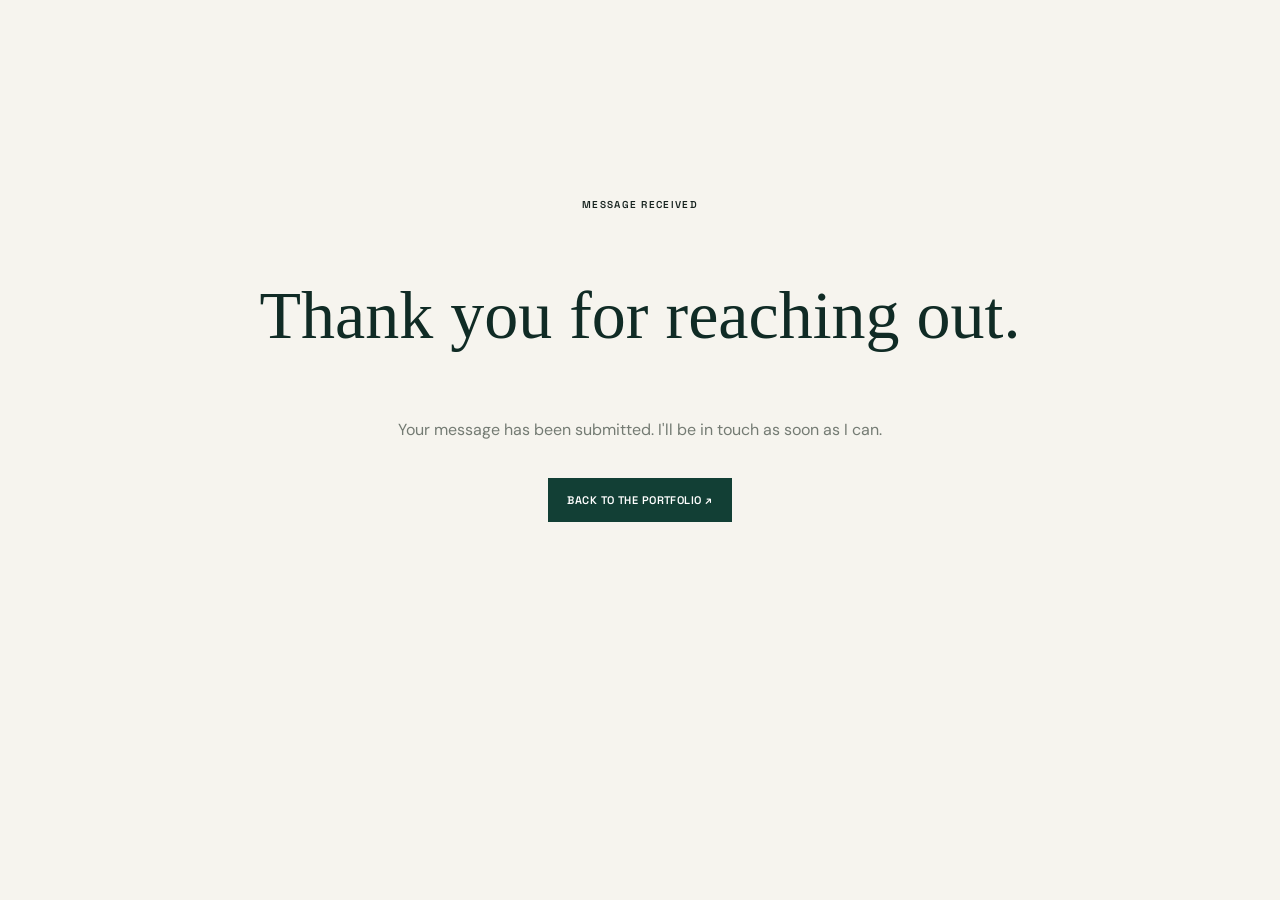
<file: vivian-igbokwe-creative-portfolio-enhanced/vivian-creative-portfolio/success.html>
<!doctype html><html lang="en"><head><meta charset="utf-8"><meta name="viewport" content="width=device-width,initial-scale=1"><title>Thank you — Vivian Igbokwe</title><link rel="stylesheet" href="assets/css/styles.css"></head><body><main class="section-shell" style="min-height:80vh;display:grid;place-content:center;text-align:center"><p class="eyebrow" style="justify-content:center">MESSAGE RECEIVED</p><h1 style="font:500 clamp(42px,7vw,68px) 'Playfair Display',serif;color:#102b25">Thank you for reaching out.</h1><p style="color:#747b73">Your message has been submitted. I'll be in touch as soon as I can.</p><a class="button button-dark" style="justify-self:center;margin-top:20px" href="/">Back to the portfolio ↗</a></main></body></html>
</file>
<file: vivian-igbokwe-creative-portfolio-enhanced/vivian-creative-portfolio/assets/css/styles.css>
@import url('https://fonts.googleapis.com/css2?family=DM+Sans:wght@400;500;600;700&family=Manrope:wght@400;500;600;700;800&family=Space+Grotesk:wght@400;500;600;700&display=swap');
:root{--forest:#123f35;--forest2:#1d5949;--orange:#f05a35;--yellow:#f2d66d;--pink:#f1b8c8;--blue:#4f70c8;--paper:#f6f4ee;--white:#fffefa;--ink:#17231f;--muted:#66716c;--line:#d9d8cf;--display:'Manrope',sans-serif;--body:'DM Sans',sans-serif;--mono:'Space Grotesk',sans-serif}
*{box-sizing:border-box}html{scroll-behavior:smooth}body{margin:0;background:var(--paper);color:var(--ink);font:16px/1.6 var(--body);overflow-x:hidden}a{color:inherit;text-decoration:none}img{max-width:100%;display:block}button,input,select,textarea{font:inherit}.section-shell{width:min(1240px,calc(100% - 72px));margin:auto}.announcement{background:var(--forest);color:#fff;padding:8px 20px;text-align:center;font:600 10px var(--mono);letter-spacing:.11em;text-transform:uppercase}.availability-dot{display:inline-block;width:7px;height:7px;border-radius:50%;background:var(--yellow);margin-right:9px}.site-header{height:84px;display:flex;align-items:center;justify-content:space-between;padding:0 max(36px,calc((100vw - 1240px)/2));border-bottom:1px solid var(--line);background:var(--paper);position:relative;z-index:20}.wordmark{font:800 30px var(--display);letter-spacing:-.1em;color:var(--forest)}.wordmark span{color:var(--orange)}.main-nav{display:flex;align-items:center;gap:30px;font:600 11px var(--mono);text-transform:uppercase;letter-spacing:.04em}.main-nav a:not(.nav-contact):hover{color:var(--orange)}.nav-contact{background:var(--orange);color:#fff;padding:12px 17px}.nav-contact:hover{background:var(--forest)}.menu-toggle{display:none;background:none;border:0}.hero{min-height:690px;display:grid;grid-template-columns:1.02fr .98fr;align-items:center;gap:40px;position:relative;padding-top:50px;padding-bottom:100px}.hero-copy{position:relative;z-index:2}.eyebrow{font:600 10px var(--mono);letter-spacing:.13em;text-transform:uppercase;margin:0 0 20px;display:flex;align-items:center;gap:10px}.eyebrow-line{height:2px;width:26px;background:var(--orange);display:inline-block}.hero h1{font:800 clamp(68px,8vw,112px)/.92 var(--display);letter-spacing:-.085em;margin:0;max-width:730px}.hero h1 .green-word{color:var(--forest)}.hero h1 .outlined{color:transparent;-webkit-text-stroke:1.5px var(--forest)}.hero-intro{font-size:17px;max-width:510px;margin:28px 0 24px;line-height:1.65}.hero-intro strong{color:var(--forest)}.hero-actions{display:flex;align-items:center;gap:25px;flex-wrap:wrap}.button{display:inline-flex;align-items:center;justify-content:space-between;gap:22px;padding:15px 19px;font:600 11px var(--mono);letter-spacing:.04em;text-transform:uppercase;border:0;cursor:pointer;transition:background .2s,transform .2s}.button:hover{transform:translateY(-3px)}.button-dark{background:var(--forest);color:white}.button-dark:hover{background:var(--orange)}.text-link{font:600 11px var(--mono);text-transform:uppercase;border-bottom:1px solid var(--orange);padding-bottom:5px}.text-link span{margin-left:7px}.hero-meta{display:flex;align-items:center;gap:12px;margin-top:42px;font:600 9px var(--mono);letter-spacing:.1em;color:var(--muted)}.hero-meta i{width:4px;height:4px;border-radius:50%;background:var(--orange)}.hero-art{height:530px;position:relative;display:flex;align-items:center;justify-content:center}.hero-art:before{content:"";position:absolute;inset:9% 8% 6% 7%;background:var(--yellow);border-radius:48% 52% 46% 54%/53% 45% 55% 47%;transform:rotate(-7deg)}.hero-art:after{content:"";position:absolute;width:105px;height:105px;border:1px solid var(--forest);border-radius:50%;right:1%;top:8%}.hero-image-frame{width:min(390px,78%);height:440px;position:relative;z-index:2;background:var(--pink);border:1px solid var(--ink);transform:rotate(2deg);overflow:hidden;box-shadow:12px 12px 0 var(--forest)}.hero-image-frame img{width:100%;height:100%;object-fit:cover;mix-blend-mode:multiply}.portrait-note{position:absolute;left:0;right:0;bottom:0;background:var(--white);padding:14px 18px;display:flex;align-items:end;justify-content:space-between;gap:12px}.portrait-note span{font:600 8px var(--mono);letter-spacing:.1em;max-width:100px}.portrait-note strong{font:800 16px/1.12 var(--display);text-align:right}.floating-stamp{position:absolute;z-index:3;left:0;top:8%;width:105px;height:105px;border-radius:50%;background:var(--orange);color:#fff;display:flex;flex-direction:column;align-items:center;justify-content:center;border:1px solid var(--ink);transform:rotate(-10deg);font:600 9px var(--mono);letter-spacing:.1em}.floating-stamp b{font:27px var(--body);line-height:1.1}.hero-index{position:absolute;right:0;bottom:18%;writing-mode:vertical-rl;font:600 9px var(--mono);letter-spacing:.15em}.hero-bottom{position:absolute;bottom:27px;left:0;right:0;display:flex;align-items:center;justify-content:space-between;font:600 9px var(--mono);letter-spacing:.11em;color:var(--muted)}.scroll-line{height:1px;background:var(--orange);flex:1;max-width:170px;margin:0 18px}.ticker{background:var(--forest);color:#fff;white-space:nowrap;overflow:hidden;padding:13px 0;font:600 17px var(--mono);letter-spacing:.07em}.ticker-track{display:inline-block;min-width:200%;animation:marquee 30s linear infinite}.ticker span{margin:0 24px}.ticker b{color:var(--yellow);font-weight:400}@keyframes marquee{to{transform:translateX(-50%)}}.intro-band{background:#e9e5d9;padding:66px 0}.intro-grid{display:grid;grid-template-columns:.42fr 1.58fr;gap:45px}.intro-grid .eyebrow{color:var(--forest)}.intro-statement{font:700 clamp(27px,3.4vw,44px)/1.2 var(--display);letter-spacing:-.045em;margin:0;max-width:950px}.intro-statement em{font-style:normal;color:var(--forest)}.work-section{padding-top:112px;padding-bottom:120px}.section-heading{display:flex;justify-content:space-between;align-items:end;gap:55px;margin-bottom:35px}.section-heading h2,.approach-heading h2,.tools-intro h2{font:800 clamp(46px,5.7vw,76px)/1.02 var(--display);letter-spacing:-.075em;margin:0}.section-heading h2 em,.approach-heading h2 em,.tools-intro h2 em{font-style:normal;color:var(--orange)}.section-heading>p{max-width:370px;font-size:13px;color:var(--muted);margin:0 0 6px}.filter-row{display:flex;flex-wrap:wrap;gap:8px;margin-bottom:28px}.filter-button{padding:9px 13px;border:1px solid #bfc3bb;background:transparent;font:600 10px var(--mono);text-transform:uppercase;cursor:pointer}.filter-button.active,.filter-button:hover{background:var(--forest);color:white;border-color:var(--forest)}.filter-button span{opacity:.6;margin-left:5px}.project-grid{display:grid;grid-template-columns:1fr 1fr;gap:44px 25px}.project-card{min-width:0}.project-card[hidden]{display:none}.project-open{display:block;width:100%;padding:0;border:0;background:none;text-align:left;cursor:pointer}.project-visual{height:340px;position:relative;overflow:hidden;background:#e8e3d8;border:1px solid var(--line);transition:transform .25s,box-shadow .25s}.project-card:nth-child(4n+1) .project-visual{background:#e8e3d8}.project-card:nth-child(4n+2) .project-visual{background:#e5d8ce}.project-card:nth-child(4n+3) .project-visual{background:#dce6df}.project-card:nth-child(4n) .project-visual{background:#dfe3ef}.project-visual img{width:100%;height:100%;object-fit:cover}.project-open:hover .project-visual{transform:translateY(-5px);box-shadow:0 12px 26px rgba(18,63,53,.12)}.visual-label{position:absolute;left:16px;top:15px;background:rgba(255,254,250,.94);padding:7px 10px;font:600 9px var(--mono);letter-spacing:.08em}.project-arrow{position:absolute;right:15px;bottom:15px;width:42px;height:42px;border-radius:50%;display:grid;place-items:center;background:var(--orange);color:white;font-size:21px}.project-info{display:flex;justify-content:space-between;gap:18px;padding:15px 0 0}.project-client{font:600 9px var(--mono);letter-spacing:.12em;color:var(--forest);margin:0 0 7px}.project-info h3{font:700 clamp(20px,2.3vw,28px)/1.16 var(--display);letter-spacing:-.045em;margin:0;max-width:460px}.project-year{font:600 9px var(--mono);white-space:nowrap;padding-top:4px;color:var(--muted)}.work-footnote,.small-note,.form-note{font-size:11px;color:var(--muted);margin-top:24px}.approach-section{background:var(--forest);color:#fff;padding:105px 0}.approach-layout{display:grid;grid-template-columns:.9fr 1.1fr;gap:90px}.approach-heading .eyebrow{color:var(--yellow)}.approach-heading h2{color:white}.approach-heading h2 em{color:var(--yellow)}.approach-heading p:not(.eyebrow){max-width:400px;color:rgba(255,255,255,.75);margin:25px 0}.approach-heading .text-link{border-color:var(--yellow)}.steps-list{border-top:1px solid rgba(255,255,255,.35)}.step{display:grid;grid-template-columns:40px 1fr 24px;gap:16px;padding:23px 0;border-bottom:1px solid rgba(255,255,255,.35)}.step-number{font:600 11px var(--mono);color:var(--yellow);padding-top:5px}.step h3{font:700 21px var(--display);margin:0 0 6px}.step p{font-size:13px;color:rgba(255,255,255,.72);margin:0;max-width:440px}.step-symbol{color:var(--yellow);font-size:20px}.capabilities-section{padding-top:110px;padding-bottom:115px}.capability-grid{display:grid;grid-template-columns:repeat(4,1fr);gap:12px}.capability-card{min-height:290px;padding:23px 20px;background:#e7e5dc;border-top:3px solid var(--forest);position:relative;transition:transform .2s}.capability-card:nth-child(2){background:#f0dfd6;border-color:var(--orange)}.capability-card:nth-child(3){background:#dce6df;border-color:var(--forest2)}.capability-card:nth-child(4){background:#e0e3ef;border-color:var(--blue)}.capability-card:hover{transform:translateY(-5px)}.cap-number{font:600 10px var(--mono);color:var(--muted)}.cap-icon{position:absolute;right:18px;top:12px;font-size:27px;color:var(--forest)}.capability-card h3{font:700 23px/1.06 var(--display);letter-spacing:-.05em;margin:55px 0 12px}.capability-card p{font-size:12px;color:#4d5953;min-height:72px}.tag-list{display:flex;flex-wrap:wrap;gap:5px}.tag-list span{font:500 9px var(--mono);padding:5px 8px;border:1px solid rgba(23,35,31,.3);border-radius:30px}.about-section{background:#e9e5d9;padding:110px 0}.about-layout{display:grid;grid-template-columns:.82fr 1.18fr;gap:85px;align-items:center}.about-image{height:560px;background:var(--pink);position:relative;border:1px solid var(--ink);transform:rotate(-1.5deg);box-shadow:10px 10px 0 var(--orange)}.about-image img{width:100%;height:100%;object-fit:cover;mix-blend-mode:multiply}.image-caption{position:absolute;left:0;bottom:0;padding:10px 14px;background:var(--forest);color:#fff;font:600 9px var(--mono);letter-spacing:.1em}.about-copy h2{font:800 clamp(54px,6vw,78px)/.98 var(--display);letter-spacing:-.08em;margin:0 0 22px}.about-copy h2 em{font-style:normal;color:var(--orange)}.about-copy>p:not(.eyebrow){font-size:14px;line-height:1.75;color:#46534d}.about-lead{font:600 21px/1.35 var(--display)!important;color:var(--forest)!important}.about-facts{display:grid;grid-template-columns:repeat(3,1fr);gap:14px;margin:32px 0}.about-facts div{border-top:2px solid var(--forest);padding-top:10px}.about-facts strong{display:block;font:800 42px var(--display);letter-spacing:-.07em;color:var(--forest)}.about-facts span{font-size:10px;line-height:1.35;display:block;max-width:135px}.about-links{display:flex;align-items:center;gap:22px;flex-wrap:wrap}.button-light{background:var(--forest);color:white}.button-light:hover{background:var(--orange)}.achievement-section{padding:105px 0;background:#f0dfd6}.achievement-layout{display:grid;grid-template-columns:.85fr 1.15fr;gap:65px;align-items:center}.achievement-visual{min-height:350px;background:var(--forest);color:#fff;padding:32px;position:relative;overflow:hidden}.achievement-visual:after{content:"SMM";position:absolute;right:-15px;bottom:-58px;font:800 175px var(--display);letter-spacing:-.12em;color:rgba(242,214,109,.95)}.pack-label{font:600 9px var(--mono);letter-spacing:.13em}.achievement-visual h3{position:relative;z-index:2;font:800 clamp(42px,5vw,64px)/.93 var(--display);letter-spacing:-.08em;margin:75px 0 0}.achievement-copy h2{font:800 clamp(40px,5vw,62px)/1.02 var(--display);letter-spacing:-.07em;margin:0 0 20px}.achievement-copy h2 em{font-style:normal;color:var(--orange)}.achievement-copy p{font-size:14px;max-width:580px}.achievement-points{display:flex;flex-wrap:wrap;gap:7px;margin:20px 0}.achievement-points span{background:var(--white);border:1px solid #d5c8bf;padding:7px 10px;font:600 9px var(--mono);text-transform:uppercase}.timezone-band{background:var(--blue);color:white;padding:40px 0}.timezone-inner{display:flex;justify-content:space-between;align-items:center;gap:30px}.timezone-inner h3{font:800 clamp(26px,3.5vw,40px)/1.04 var(--display);letter-spacing:-.06em;margin:0;max-width:330px}.timezone-inner p{font-size:12px;max-width:420px;margin:0;color:rgba(255,255,255,.86)}.timezone-pills{display:flex;flex-wrap:wrap;gap:6px;max-width:240px}.timezone-pills span{border:1px solid rgba(255,255,255,.6);padding:6px 8px;font:500 8px var(--mono)}.tools-section{padding-top:100px;padding-bottom:100px;display:grid;grid-template-columns:.8fr 1.2fr;gap:65px;align-items:center}.tools-cloud{display:flex;flex-wrap:wrap;gap:9px}.tools-cloud span{padding:11px 14px;background:#e5e3d9;border:1px solid #d1d0c6;font:600 11px var(--mono)}.tools-cloud span:nth-child(3n+1){background:#e9d8d0}.tools-cloud span:nth-child(3n+2){background:#dce6df}.testimonials-section{background:#e9e5d9;padding:100px 0}.testimonial-grid{display:grid;grid-template-columns:repeat(3,1fr);gap:14px}.testimonial-card{background:var(--white);border:1px solid var(--line);padding:24px;min-height:245px;position:relative;margin:0}.testimonial-featured{background:#dce6df;transform:translateY(-10px)}.quote-mark{font:800 50px var(--display);line-height:.8;color:var(--orange)}.testimonial-card p{font:600 16px/1.4 var(--display);margin:18px 0 25px}.testimonial-card footer{display:flex;align-items:center;gap:10px}.avatar-initial{width:34px;height:34px;border-radius:50%;background:var(--forest);color:white;display:grid;place-items:center;font-weight:700}.testimonial-card footer strong,.testimonial-card footer small{display:block}.testimonial-card footer small{font-size:10px;color:var(--muted)}.placeholder-label{position:absolute;right:12px;top:12px;font:600 8px var(--mono);letter-spacing:.06em;color:#9a6657}.contact-section{background:var(--orange);padding:100px 0}.contact-layout{display:grid;grid-template-columns:1fr .8fr;gap:85px}.contact-copy h2{font:800 clamp(58px,7vw,88px)/.94 var(--display);letter-spacing:-.09em;margin:0 0 24px}.contact-copy h2 em{font-style:normal;color:#fff}.contact-copy>p:not(.eyebrow){max-width:450px;font-size:14px}.contact-email{display:inline-block;margin-top:23px;font:600 15px var(--mono);border-bottom:1px solid var(--ink);padding-bottom:6px}.contact-form{background:var(--paper);padding:28px;border:1px solid var(--ink);display:flex;flex-direction:column}.contact-form label{font:600 9px var(--mono);letter-spacing:.1em;text-transform:uppercase;margin:13px 0 6px}.contact-form input,.contact-form select,.contact-form textarea{background:transparent;border:1px solid #d0d0c7;padding:11px;color:var(--ink);outline:none}.contact-form input:focus,.contact-form select:focus,.contact-form textarea:focus{border-color:var(--forest)}.button-gold{margin-top:18px;background:var(--forest);color:white}.button-gold:hover{background:var(--blue)}.hidden-field{display:none}.form-note{margin-bottom:0}.site-footer{background:var(--forest);color:#fff;padding:28px 0 20px}.footer-top,.footer-bottom{display:flex;align-items:center;justify-content:space-between;gap:20px}.wordmark-footer{color:white}.footer-top p{font:600 14px var(--display)}.back-top,.footer-bottom{font:500 9px var(--mono);letter-spacing:.08em}.footer-bottom{border-top:1px solid rgba(255,255,255,.25);padding-top:17px;margin-top:23px;color:rgba(255,255,255,.7)}.footer-bottom div{display:flex;gap:18px}.footer-bottom a:hover{color:var(--yellow)}.project-dialog{width:min(760px,calc(100% - 28px));max-height:88vh;border:1px solid var(--ink);padding:0;background:var(--paper);color:var(--ink);box-shadow:0 20px 60px rgba(0,0,0,.25)}.project-dialog::backdrop{background:rgba(12,35,29,.75);backdrop-filter:blur(3px)}.dialog-close{position:sticky;top:10px;float:right;margin:10px 10px 0 0;border:1px solid var(--ink);background:var(--yellow);width:36px;height:36px;font-size:23px;cursor:pointer}.dialog-content{padding:58px 50px 40px}.dialog-kicker{font:600 9px var(--mono);letter-spacing:.13em;color:var(--forest)}.dialog-content h2{font:800 45px/1 var(--display);letter-spacing:-.07em;margin:14px 0}.dialog-summary{font:600 19px/1.4 var(--display);max-width:600px}.dialog-content section{border-top:1px solid var(--line);padding-top:15px;margin-top:22px}.dialog-content section h3{font:700 17px var(--display);margin:0 0 6px}.dialog-content section p{font-size:13px;margin:0}.dialog-note{background:#e9e5d9;padding:13px;margin-top:22px;font-size:11px}.reveal{opacity:0;transform:translateY(18px);transition:opacity .6s ease,transform .6s ease}.reveal.visible{opacity:1;transform:none}
@media(max-width:900px){.hero{grid-template-columns:1fr .85fr;gap:20px}.hero h1{font-size:clamp(58px,8vw,82px)}.hero-art{height:450px}.hero-image-frame{height:370px}.approach-layout,.about-layout{gap:45px}.capability-grid{grid-template-columns:1fr 1fr}.achievement-layout{gap:35px}.timezone-inner{flex-wrap:wrap}.timezone-pills{max-width:none}.contact-layout{gap:40px}}
@media(max-width:650px){.section-shell{width:calc(100% - 38px)}.site-header{height:68px;padding:0 19px}.menu-toggle{display:flex;flex-direction:column;gap:6px;padding:8px}.menu-toggle span{width:23px;height:2px;background:var(--ink)}.main-nav{display:none;position:absolute;top:68px;left:0;right:0;background:var(--paper);padding:22px;flex-direction:column;align-items:stretch;gap:17px;border-bottom:1px solid var(--line)}.main-nav.open{display:flex}.nav-contact{text-align:center}.hero{display:flex;flex-direction:column;align-items:stretch;min-height:0;padding-top:50px;padding-bottom:70px}.hero h1{font-size:clamp(57px,15vw,82px)}.hero-intro{font-size:15px}.hero-art{height:370px;margin-top:28px}.hero-art:before{inset:8% 9% 5%}.hero-image-frame{height:320px;width:76%}.floating-stamp{width:85px;height:85px;font-size:8px}.floating-stamp b{font-size:23px}.hero-index{right:0;bottom:10%}.hero-bottom{bottom:15px;font-size:7px}.scroll-line{max-width:55px;margin:0 8px}.ticker{font-size:14px}.intro-band{padding:48px 0}.intro-grid{grid-template-columns:1fr;gap:8px}.intro-statement{font-size:29px}.work-section,.capabilities-section,.about-section,.achievement-section,.tools-section,.testimonials-section,.contact-section{padding-top:72px;padding-bottom:72px}.section-heading{display:block}.section-heading h2,.approach-heading h2,.tools-intro h2{font-size:48px}.section-heading>p{margin-top:15px}.filter-row{gap:6px}.filter-button{font-size:8px;padding:8px 9px}.project-grid{grid-template-columns:1fr;gap:28px}.project-visual{height:275px}.project-info h3{font-size:23px}.approach-section{padding:72px 0}.approach-layout{grid-template-columns:1fr;gap:35px}.step{grid-template-columns:30px 1fr 18px;gap:9px}.step h3{font-size:19px}.capability-grid{grid-template-columns:1fr 1fr;gap:8px}.capability-card{padding:17px 14px;min-height:280px}.capability-card h3{font-size:20px;margin-top:50px}.capability-card p{font-size:11px}.about-layout{grid-template-columns:1fr;gap:35px}.about-image{height:390px;width:85%;margin:auto}.about-copy h2{font-size:58px}.about-facts strong{font-size:34px}.achievement-layout{grid-template-columns:1fr;gap:35px}.achievement-visual{min-height:285px}.achievement-visual h3{margin-top:55px}.achievement-copy h2{font-size:42px}.timezone-inner{display:block}.timezone-inner h3{margin-bottom:13px}.timezone-inner p{margin-bottom:16px}.tools-section{grid-template-columns:1fr;gap:25px}.tools-cloud span{font-size:10px;padding:9px 11px}.testimonial-grid{grid-template-columns:1fr;gap:12px}.testimonial-featured{transform:none}.contact-layout{grid-template-columns:1fr;gap:35px}.contact-copy h2{font-size:62px}.contact-form{padding:21px}.footer-top{flex-wrap:wrap}.footer-top p{font-size:12px}.footer-bottom{flex-wrap:wrap;gap:13px}.footer-bottom>span:last-child{width:100%}.dialog-content{padding:50px 22px 28px}.dialog-content h2{font-size:34px}}
@media(max-width:380px){.capability-grid{grid-template-columns:1fr}.hero-bottom span:last-child{display:none}.footer-top p{display:none}}
@media(prefers-reduced-motion:reduce){*,*::before,*::after{scroll-behavior:auto!important;transition:none!important;animation:none!important}.reveal{opacity:1;transform:none}}

.zero-graphic{height:100%;padding:28px;display:flex;align-items:flex-end;justify-content:space-between;background:#e4d9ce;color:#143f35;position:relative;overflow:hidden}
.zero-graphic:before{content:"";position:absolute;width:240px;height:240px;border-radius:50%;background:#f05a35;top:-70px;right:-25px}
.zero-graphic:after{content:"";position:absolute;width:150px;height:150px;border:1px solid #143f35;border-radius:50%;top:35px;right:42px}
.zero-graphic span{position:relative;z-index:2;font:800 clamp(34px,4vw,54px)/.9 var(--display);letter-spacing:-.08em}
.zero-graphic b{position:relative;z-index:2;font:700 12px/1.05 var(--mono);text-align:right;background:#f2d66d;padding:12px}

/* Graphic pattern blocks: decorative art direction, not random colour confetti */
.pattern-tile{position:absolute;z-index:1;display:grid;grid-template-columns:repeat(3,1fr);grid-template-rows:repeat(2,1fr);gap:5px;padding:8px;background:var(--white);border:1px solid rgba(23,35,31,.2);box-shadow:0 8px 24px rgba(18,63,53,.08)}
.pattern-tile span{display:block;background:var(--forest);min-width:18px;min-height:18px}
.pattern-tile span:nth-child(2){background:var(--orange);border-radius:50%}
.pattern-tile span:nth-child(3){background:var(--yellow)}
.pattern-tile span:nth-child(4){background:var(--pink);border-radius:50%}
.pattern-tile span:nth-child(5){background:var(--blue)}
.pattern-tile span:nth-child(6){background:var(--forest2);clip-path:polygon(50% 0,100% 100%,0 100%)}
.pattern-tile b{position:absolute;right:-12px;bottom:-18px;font:800 24px var(--display);color:var(--forest);background:var(--yellow);border:1px solid var(--ink);padding:4px 7px}
.pattern-hero{width:104px;height:82px;left:1%;bottom:10%;transform:rotate(-7deg)}
.pattern-tools{position:relative;width:94px;height:70px;margin-bottom:22px;transform:rotate(4deg)}
.pattern-tools span{min-width:14px;min-height:14px}
.tools-logo-grid{display:grid;grid-template-columns:repeat(4,minmax(0,1fr));gap:12px}
.tool-logo{min-height:100px;background:#fffefa;border:1px solid #e0dfd7;display:flex;flex-direction:column;align-items:center;justify-content:center;gap:10px;padding:13px 8px;text-align:center;transition:transform .2s,border-color .2s,box-shadow .2s}
.tool-logo:hover{transform:translateY(-4px);border-color:var(--forest);box-shadow:0 8px 20px rgba(18,63,53,.08)}
.tool-logo img{width:34px;height:34px;object-fit:contain}
.tool-logo span:last-child{font:600 10px var(--mono);line-height:1.25;color:var(--ink)}
.tool-logo .tool-monogram{display:grid;place-items:center;width:34px;height:34px;border-radius:8px;background:#16a5a5;color:white;font:800 20px var(--display)}
.tool-text-logo{gap:10px}
@media(max-width:650px){.tools-logo-grid{grid-template-columns:repeat(3,minmax(0,1fr));gap:8px}.tool-logo{min-height:88px}.tool-logo img{width:29px;height:29px}.pattern-hero{width:78px;height:64px;left:-1%;bottom:7%}.pattern-tile span{min-width:13px;min-height:13px}}
</file>
